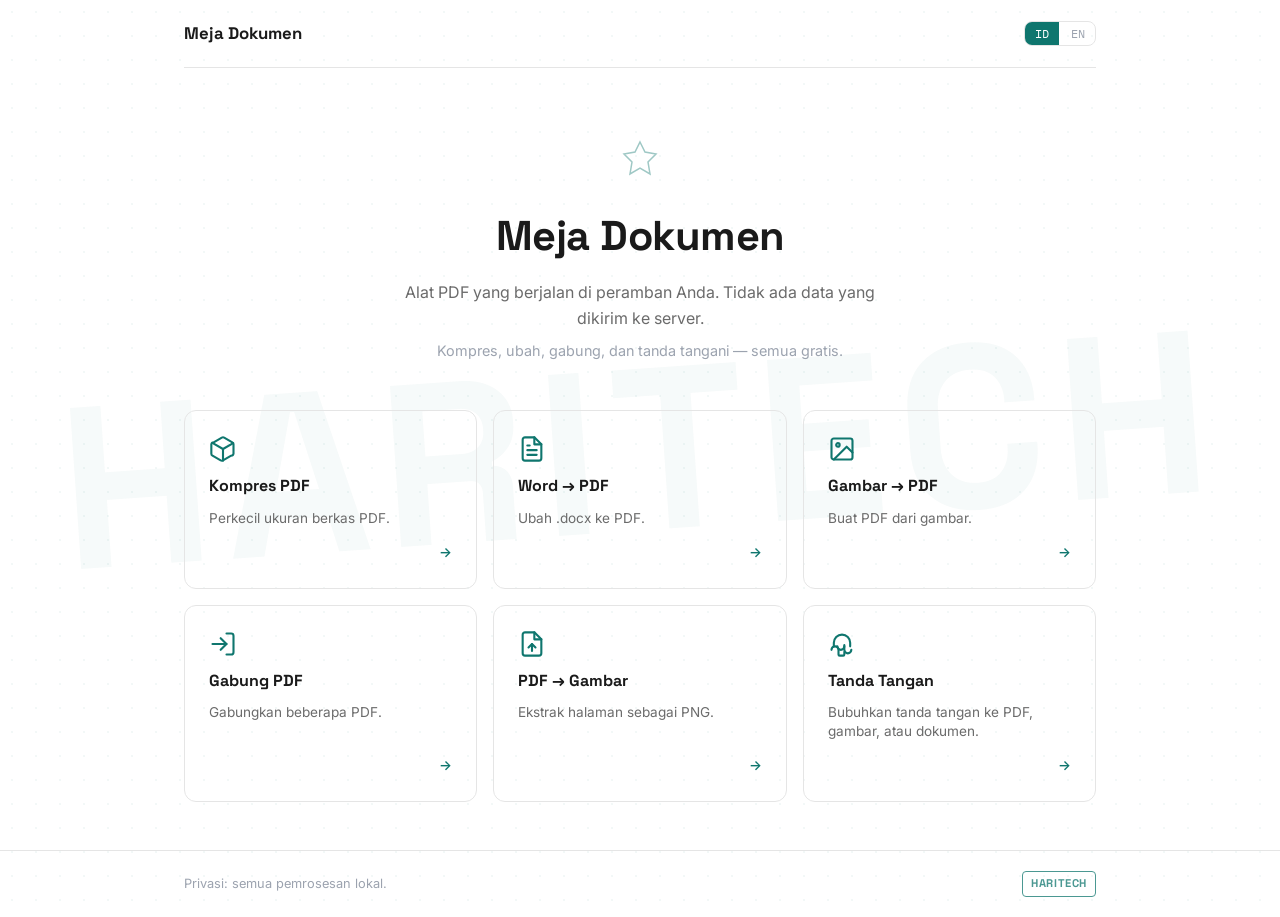
<file: index.html>
<!DOCTYPE html>
<html lang="id">
<head>
<meta charset="UTF-8">
<meta name="viewport" content="width=device-width,initial-scale=1.0">
<title data-i18n="page.title">Converty - Convert all your document privately</title>
<link rel="preconnect" href="https://fonts.googleapis.com">
<link href="https://fonts.googleapis.com/css2?family=Space+Grotesk:wght@500;700&family=Inter:wght@400;500;600&family=IBM+Plex+Mono:wght@400;500&display=swap" rel="stylesheet">
<link rel="stylesheet" href="style.css">
</head>
<body>

<div class="watermark" aria-hidden="true"><span>haritech</span></div>

<div class="container">

<header class="site-header">
  <span class="site-title" data-i18n="site.title">Meja Dokumen</span>
  <div class="lang-toggle">
    <button class="lang-btn active" data-lang="id" onclick="setLang('id')">ID</button>
    <button class="lang-btn" data-lang="en" onclick="setLang('en')">EN</button>
  </div>
</header>

<div class="hero">
  <svg class="hero-decor" width="40" height="40" viewBox="0 0 40 40" fill="none" stroke="currentColor" stroke-width="1.5"><path d="M20 2L25 12L36 14L28 22L30 34L20 28L10 34L12 22L4 14L15 12Z"/></svg>
  <h1 data-i18n="page.title">Meja Dokumen</h1>
  <p data-i18n="page.desc">Alat PDF yang berjalan di peramban Anda. Tidak ada data yang dikirim ke server.</p>
  <p class="hero-sub" data-i18n="page.sub">Kompres, ubah, gabung, dan tanda tangani — semua gratis.</p>
</div>

<div class="tool-grid">
  <a href="kompres.html" class="tool-card">
    <svg class="icon" viewBox="0 0 24 24" fill="none" stroke="currentColor" stroke-width="1.8" stroke-linecap="round" stroke-linejoin="round"><path d="M21 16V8a2 2 0 00-1-1.73l-7-4a2 2 0 00-2 0l-7 4A2 2 0 002 8v8a2 2 0 001 1.73l7 4a2 2 0 002 0l7-4A2 2 0 0021 16z"/><polyline points="3.27 6.96 12 12.01 20.73 6.96"/><line x1="12" y1="22.08" x2="12" y2="12"/></svg>
    <h2 class="name" data-i18n="tool1.name">Kompres PDF</h2>
    <p class="desc" data-i18n="tool1.desc">Perkecil ukuran berkas PDF.</p>
    <span class="arrow">&rarr;</span>
  </a>

  <a href="word-pdf.html" class="tool-card">
    <svg class="icon" viewBox="0 0 24 24" fill="none" stroke="currentColor" stroke-width="1.8" stroke-linecap="round" stroke-linejoin="round"><path d="M14 2H6a2 2 0 00-2 2v16a2 2 0 002 2h12a2 2 0 002-2V8z"/><polyline points="14 2 14 8 20 8"/><line x1="16" y1="13" x2="8" y2="13"/><line x1="16" y1="17" x2="8" y2="17"/><polyline points="10 9 9 9 8 9"/></svg>
    <h2 class="name" data-i18n="tool2.name">Word &rarr; PDF</h2>
    <p class="desc" data-i18n="tool2.desc">Ubah .docx ke PDF.</p>
    <span class="arrow">&rarr;</span>
  </a>

  <a href="gambar-pdf.html" class="tool-card">
    <svg class="icon" viewBox="0 0 24 24" fill="none" stroke="currentColor" stroke-width="1.8" stroke-linecap="round" stroke-linejoin="round"><rect x="3" y="3" width="18" height="18" rx="2" ry="2"/><circle cx="8.5" cy="8.5" r="1.5"/><polyline points="21 15 16 10 5 21"/></svg>
    <h2 class="name" data-i18n="tool3.name">Gambar &rarr; PDF</h2>
    <p class="desc" data-i18n="tool3.desc">Buat PDF dari gambar.</p>
    <span class="arrow">&rarr;</span>
  </a>

  <a href="gabung.html" class="tool-card">
    <svg class="icon" viewBox="0 0 24 24" fill="none" stroke="currentColor" stroke-width="1.8" stroke-linecap="round" stroke-linejoin="round"><path d="M15 3h4a2 2 0 012 2v14a2 2 0 01-2 2h-4"/><polyline points="10 17 15 12 10 7"/><line x1="15" y1="12" x2="3" y2="12"/></svg>
    <h2 class="name" data-i18n="tool4.name">Gabung PDF</h2>
    <p class="desc" data-i18n="tool4.desc">Gabungkan beberapa PDF.</p>
    <span class="arrow">&rarr;</span>
  </a>

  <a href="pdf-gambar.html" class="tool-card">
    <svg class="icon" viewBox="0 0 24 24" fill="none" stroke="currentColor" stroke-width="1.8" stroke-linecap="round" stroke-linejoin="round"><path d="M14 2H6a2 2 0 00-2 2v16a2 2 0 002 2h12a2 2 0 002-2V8z"/><polyline points="14 2 14 8 20 8"/><line x1="12" y1="18" x2="12" y2="12"/><polyline points="9 15 12 12 15 15"/></svg>
    <h2 class="name" data-i18n="tool5.name">PDF &rarr; Gambar</h2>
    <p class="desc" data-i18n="tool5.desc">Ekstrak halaman sebagai PNG.</p>
    <span class="arrow">&rarr;</span>
  </a>

  <a href="sign.html" class="tool-card">
    <svg class="icon" viewBox="0 0 24 24" fill="none" stroke="currentColor" stroke-width="1.8" stroke-linecap="round" stroke-linejoin="round"><path d="M3 17a3 3 0 016 0v4a1 1 0 001 1h3a1 1 0 001-1v-2"/><path d="M20 17a3 3 0 01-6 0v-4"/><path d="M14 14a3 3 0 01-6 0"/><path d="M5 14v-3a7 7 0 0114 0v3"/></svg>
    <h2 class="name" data-i18n="tool6.name">Tanda Tangan</h2>
    <p class="desc" data-i18n="tool6.desc">Bubuhkan tanda tangan ke PDF, gambar, atau dokumen.</p>
    <span class="arrow">&rarr;</span>
  </a>
</div>

</div>

<footer class="site-footer">
  <div class="container">
    <div class="footer-left">
      <p data-i18n="footer.privacy">Privasi: semua pemrosesan lokal.</p>
    </div>
    <div class="footer-right">
      <p><span class="brand-badge">haritech</span></p>
    </div>
  </div>
</footer>

<script>
const i18n = {
  id: {
    'site.title': 'Meja Dokumen',
    'page.title': 'Meja Dokumen',
    'page.desc': 'Alat PDF yang berjalan di peramban Anda. Tidak ada data yang dikirim ke server.',
    'page.sub': 'Kompres, ubah, gabung, dan tanda tangani — semua gratis.',
    'tool1.name': 'Kompres PDF',
    'tool1.desc': 'Perkecil ukuran berkas PDF.',
    'tool2.name': 'Word → PDF',
    'tool2.desc': 'Ubah .docx ke PDF.',
    'tool3.name': 'Gambar → PDF',
    'tool3.desc': 'Buat PDF dari gambar.',
    'tool4.name': 'Gabung PDF',
    'tool4.desc': 'Gabungkan beberapa PDF.',
    'tool5.name': 'PDF → Gambar',
    'tool5.desc': 'Ekstrak halaman sebagai PNG.',
    'tool6.name': 'Tanda Tangan',
    'tool6.desc': 'Bubuhkan tanda tangan ke PDF, gambar, atau dokumen.',
    'footer.privacy': 'Privasi: semua pemrosesan lokal.'
  },
  en: {
    'site.title': 'Document Desk',
    'page.title': 'Document Desk',
    'page.desc': 'PDF tools that run in your browser. No data is sent to any server.',
    'page.sub': 'Compress, convert, merge, and sign — all free.',
    'tool1.name': 'Compress PDF',
    'tool1.desc': 'Reduce PDF file size.',
    'tool2.name': 'Word → PDF',
    'tool2.desc': 'Convert .docx to PDF.',
    'tool3.name': 'Image → PDF',
    'tool3.desc': 'Make PDF from images.',
    'tool4.name': 'Merge PDF',
    'tool4.desc': 'Combine multiple PDFs.',
    'tool5.name': 'PDF → Image',
    'tool5.desc': 'Extract pages as PNG.',
    'tool6.name': 'Sign',
    'tool6.desc': 'Add signature to PDF, image, or document.',
    'footer.privacy': 'Privacy: all processing is local.'
  }
};

function setLang(lang) {
  document.documentElement.lang = lang;
  document.querySelectorAll('[data-i18n]').forEach(function(el) {
    var key = el.getAttribute('data-i18n');
    if (i18n[lang] && i18n[lang][key] !== undefined) {
      el.textContent = i18n[lang][key];
    }
  });
  document.querySelectorAll('.lang-btn').forEach(function(btn) {
    btn.classList.toggle('active', btn.getAttribute('data-lang') === lang);
  });
  localStorage.setItem('lang', lang);
}

(function() {
  var saved = localStorage.getItem('lang');
  if (saved && saved !== 'id') setLang(saved);
})();
</script>
</body>
</html>
</file>
<file: style.css>
:root {
  --accent: #0F766E;
  --accent-hover: #0D5E57;
  --accent-light: #F0FDFA;
  --bg: #fff;
  --text: #1a1a1a;
  --text-secondary: #6b6b6b;
  --text-tertiary: #9ca3af;
  --border: #e5e5e5;
  --radius: 8px;
  --radius-lg: 12px;
  --red: #ef4444;
  --green: #059669;
  --font: 'Inter', sans-serif;
  --font-heading: 'Space Grotesk', sans-serif;
  --font-mono: 'IBM Plex Mono', monospace;
}
*,*::before,*::after{box-sizing:border-box}
body{
  margin:0;
  font-family:var(--font);
  color:var(--text);
  background:var(--bg);
  background-image:radial-gradient(circle,rgba(15,118,110,0.05) 1px,transparent 1px);
  background-size:24px 24px;
  line-height:1.6;
  -webkit-font-smoothing:antialiased;
  position:relative;
  min-height:100vh;
}
a{color:inherit;text-decoration:none}
.container{max-width:960px;margin:0 auto;padding:0 24px;position:relative;z-index:1}

/* Watermark */
.watermark{
  position:fixed;inset:0;display:flex;align-items:center;justify-content:center;
  pointer-events:none;z-index:0;overflow:hidden;
}
.watermark span{
  font-family:var(--font-heading);
  font-size:clamp(100px,18vw,260px);font-weight:700;color:var(--accent);
  opacity:0.035;letter-spacing:12px;user-select:none;
  transform:rotate(-4deg);text-transform:uppercase;white-space:nowrap;
}

/* Brand badge */
.brand-badge{
  display:inline-flex;align-items:center;gap:4px;
  font-family:var(--font-heading);font-weight:700;font-size:.7rem;
  color:var(--accent);border:1px solid var(--accent);border-radius:4px;
  padding:3px 8px;letter-spacing:.6px;opacity:.75;text-transform:uppercase;
  transition:opacity .2s;
}
.brand-badge:hover{opacity:1}

/* Header */
.site-header{
  display:flex;align-items:center;justify-content:space-between;
  padding:20px 0;border-bottom:1px solid var(--border);margin-bottom:48px;position:relative;z-index:1;
  animation:slideDown .4s ease both;
}
.site-title{font-family:var(--font-heading);font-weight:700;font-size:1.05rem}
.back-link{display:flex;align-items:center;gap:6px;color:var(--text-secondary);font-size:.88rem;transition:color .15s}
.back-link:hover{color:var(--text)}

/* Lang toggle */
.lang-toggle{display:flex;gap:2px;border:1px solid var(--border);border-radius:var(--radius);overflow:hidden}
.lang-btn{border:none;background:transparent;padding:4px 10px;font-size:.72rem;font-family:var(--font-mono);cursor:pointer;color:var(--text-tertiary);transition:all .15s}
.lang-btn.active{background:var(--accent);color:#fff}
.lang-btn:hover:not(.active){color:var(--text)}

/* Hero (index) */
.hero{text-align:center;padding:24px 0 16px;margin-bottom:16px;position:relative;animation:fadeInUp .5s ease both}
.hero-decor{margin-bottom:16px;color:var(--accent);opacity:.4;animation:spinSlow 20s linear infinite}
@keyframes spinSlow{to{transform:rotate(360deg)}}
.hero h1{font-family:var(--font-heading);font-weight:700;font-size:2.6rem;margin:0 0 10px;letter-spacing:-.5px}
.hero p{font-size:1rem;color:var(--text-secondary);max-width:520px;margin:0 auto}
.hero .hero-sub{font-size:.9rem;color:var(--text-tertiary);margin-top:8px}

/* Page title */
.page-title{margin-bottom:32px;animation:fadeInUp .4s .1s ease both}
.page-title h1{font-family:var(--font-heading);font-weight:700;font-size:1.6rem;margin:0 0 6px;display:inline-block;position:relative}
.page-title h1::after{content:'';position:absolute;bottom:-4px;left:0;width:36px;height:3px;background:var(--accent);border-radius:2px}
.page-title p{margin:0;font-size:.92rem;color:var(--text-secondary);margin-top:8px}

/* Tool grid */
.tool-grid{display:grid;grid-template-columns:repeat(3,1fr);gap:16px;margin:32px 0}
.tool-card{
  display:flex;flex-direction:column;gap:10px;padding:24px;
  border:1px solid var(--border);border-radius:var(--radius-lg);text-decoration:none;color:inherit;
  transition:border-color .25s,background .25s,box-shadow .3s,transform .3s;position:relative;
  animation:fadeInUp .5s ease both;
}
.tool-card:nth-child(1){animation-delay:.1s}
.tool-card:nth-child(2){animation-delay:.15s}
.tool-card:nth-child(3){animation-delay:.2s}
.tool-card:nth-child(4){animation-delay:.25s}
.tool-card:nth-child(5){animation-delay:.3s}
.tool-card:nth-child(6){animation-delay:.35s}
.tool-card:hover{border-color:var(--accent);background:var(--accent-light);box-shadow:0 8px 30px rgba(0,0,0,0.08);transform:translateY(-3px)}
.tool-card .icon{width:28px;height:28px;color:var(--accent);flex-shrink:0;transition:transform .3s ease}
.tool-card:hover .icon{transform:scale(1.15)}
.tool-card .name{font-family:var(--font-heading);font-weight:700;font-size:1rem;margin:0}
.tool-card .desc{font-size:.85rem;color:var(--text-secondary);line-height:1.4;margin:0;flex:1}
.tool-card .arrow{color:var(--accent);font-size:.85rem;font-weight:600;align-self:flex-end;margin-top:4px;transition:transform .2s}
.tool-card:hover .arrow{transform:translateX(4px)}

/* Dropzone */
.dropzone{
  border:2px dashed var(--border);border-radius:var(--radius-lg);padding:40px 24px;text-align:center;
  cursor:pointer;transition:border-color .25s,background .25s,transform .2s,box-shadow .25s;
  animation:fadeInUp .4s .15s ease both;
}
.dropzone:hover,.dropzone.dragover{border-color:var(--accent);background:var(--accent-light)}
.dropzone.dragover{transform:scale(1.01);box-shadow:0 0 0 4px rgba(15,118,110,0.1);animation:pulseBorder 1.5s infinite}
@keyframes pulseBorder{0%,100%{box-shadow:0 0 0 0 rgba(15,118,110,0.25)}50%{box-shadow:0 0 0 8px rgba(15,118,110,0)}}
.dropzone .dz-icon{width:36px;height:36px;margin:0 auto 10px;color:var(--text-tertiary);transition:color .2s}
.dropzone.dragover .dz-icon{color:var(--accent)}
.dropzone .dz-title{font-weight:600;font-size:.9rem;color:var(--text)}
.dropzone .dz-sub{font-size:.8rem;color:var(--text-secondary);margin-top:4px}
.dropzone input[type=file]{display:none}

/* Drag overlay */
.drag-overlay{
  position:fixed;inset:0;background:rgba(15,118,110,0.06);backdrop-filter:blur(6px);
  z-index:999;display:none;align-items:center;justify-content:center;animation:fadeIn .2s ease;
}
.drag-overlay-inner{
  border:3px dashed var(--accent);border-radius:20px;padding:60px 80px;
  text-align:center;background:rgba(255,255,255,0.92);animation:scaleIn .3s ease;
}
.drag-overlay-inner svg{width:60px;height:60px;color:var(--accent);margin-bottom:16px}
.drag-overlay-inner p{font-size:1.1rem;color:var(--text);font-weight:600}

/* File list */
.file-list{list-style:none;padding:0;margin:14px 0 0}
.file-list li{
  display:flex;align-items:center;gap:10px;padding:8px 12px;
  border:1px solid var(--border);border-radius:6px;margin-bottom:6px;font-size:.85rem;
  transition:border-color .15s,box-shadow .15s;animation:slideInRight .3s ease both;
}
.file-list li:nth-child(1){animation-delay:0.05s}
.file-list li:nth-child(2){animation-delay:0.1s}
.file-list li:nth-child(3){animation-delay:0.15s}
.file-list li:nth-child(4){animation-delay:0.2s}
.file-list li:nth-child(5){animation-delay:0.25s}
.file-list li:nth-child(6){animation-delay:0.3s}
.file-list li:nth-child(7){animation-delay:0.35s}
.file-list li:nth-child(8){animation-delay:0.4s}
.file-list li:hover{border-color:var(--text-tertiary)}
.file-list .thumb{width:48px;height:48px;border-radius:6px;border:1px solid var(--border);object-fit:cover;flex-shrink:0;background:var(--bg);animation:scaleIn .3s ease}
.file-list .thumb-placeholder{width:48px;height:48px;border-radius:6px;border:1px solid var(--border);display:flex;align-items:center;justify-content:center;flex-shrink:0;color:var(--text-tertiary);background:var(--bg)}
.file-list .fname{flex:1;font-family:var(--font-mono);font-size:.8rem;overflow:hidden;text-overflow:ellipsis;white-space:nowrap}
.file-list .fsize{font-family:var(--font-mono);font-size:.74rem;color:var(--text-tertiary);flex-shrink:0}
.file-list button{border:none;background:none;cursor:pointer;color:var(--text-tertiary);font-size:.88rem;padding:2px 5px;line-height:1;transition:color .15s}
.file-list button:hover{color:var(--red)}
.file-list button.move:hover{color:var(--accent)}

/* Options row */
.options-row{display:flex;flex-wrap:wrap;gap:12px;margin-top:16px;align-items:flex-end;animation:fadeInUp .4s .2s ease both}
.field{display:flex;flex-direction:column;gap:4px}
.field label{font-size:.7rem;font-family:var(--font-mono);color:var(--text-secondary);text-transform:uppercase;letter-spacing:.4px}
.field select{font-family:var(--font);font-size:.85rem;padding:7px 10px;border:1px solid var(--border);border-radius:6px;background:var(--bg);color:var(--text);outline:none;transition:border-color .15s,box-shadow .15s}
.field select:focus{border-color:var(--accent);box-shadow:0 0 0 3px rgba(15,118,110,0.1)}
.field input[type=range]{width:140px;accent-color:var(--accent);cursor:pointer}
.field input[type=number]{font-family:var(--font-mono);font-size:.8rem;padding:6px 8px;border:1px solid var(--border);border-radius:6px;width:72px;outline:none;transition:border-color .15s}
.field input[type=number]:focus{border-color:var(--accent);box-shadow:0 0 0 3px rgba(15,118,110,0.1)}
.field input[type=file]{display:none}

/* Button */
.btn{
  font-family:var(--font-heading);font-weight:700;font-size:.85rem;color:#fff;
  background:var(--accent);border:none;border-radius:var(--radius);padding:10px 24px;
  cursor:pointer;transition:background .2s,transform .15s,box-shadow .2s;white-space:nowrap;
  display:inline-flex;align-items:center;gap:8px;
}
.btn:hover:not(:disabled){background:var(--accent-hover);transform:translateY(-2px);box-shadow:0 4px 14px rgba(15,118,110,0.35)}
.btn:active:not(:disabled){transform:translateY(0);box-shadow:0 2px 8px rgba(15,118,110,0.2)}
.btn:disabled{background:var(--text-tertiary);cursor:not-allowed;transform:none;box-shadow:none}
.btn-outline{background:transparent;color:var(--accent);border:1px solid var(--accent)}
.btn-outline:hover:not(:disabled){background:var(--accent-light);color:var(--accent-hover);border-color:var(--accent-hover);box-shadow:0 4px 14px rgba(15,118,110,0.15)}
.btn-danger{background:var(--red)}
.btn-danger:hover:not(:disabled){background:#dc2626;box-shadow:0 4px 14px rgba(239,68,68,0.35)}
.btn-group{display:flex;gap:6px;flex-wrap:wrap}
.btn-group .btn{padding:6px 14px;font-size:.78rem}

/* Spinner */
.spinner{display:inline-block;width:16px;height:16px;border:2px solid rgba(255,255,255,0.3);border-top-color:#fff;border-radius:50%;animation:spin .6s linear infinite;vertical-align:middle}

/* Status & result */
.status{margin-top:12px;font-family:var(--font-mono);font-size:.8rem;color:var(--text-secondary);min-height:1.2em;white-space:pre-wrap}
.status.err{color:var(--red)}
.result{margin-top:14px;animation:fadeInUp .3s ease}
.result-row{display:flex;align-items:center;gap:14px;flex-wrap:wrap}
.dl-link{
  display:inline-flex;align-items:center;gap:6px;background:var(--text);color:#fff;
  font-family:var(--font-mono);font-size:.8rem;padding:8px 16px;border-radius:var(--radius);
  transition:background .2s,transform .15s;
}
.dl-link:hover{background:#333;transform:translateY(-1px)}
.size-note{font-size:.76rem;color:var(--text-tertiary);font-family:var(--font-mono)}

/* Stamp */
.stamp{display:inline-flex;align-items:center;gap:6px;padding:6px 14px 6px 10px;border-radius:999px;background:#ecfdf5;color:var(--green);font-family:var(--font-heading);font-weight:700;font-size:.8rem;border:1px solid #a7f3d0;margin-top:8px;animation:bounceIn .4s ease}

/* Note */
.note{font-size:.8rem;color:var(--text-tertiary);margin-top:16px}

/* Footer */
.site-footer{border-top:1px solid var(--border);padding:20px 0;margin-top:48px;font-size:.8rem;color:var(--text-tertiary);position:relative;z-index:1}
.site-footer .container{display:flex;flex-wrap:wrap;justify-content:space-between;gap:8px}
.site-footer p{margin:0}
.footer-left{display:flex;flex-wrap:wrap;gap:6px 16px;align-items:center}
.footer-right{display:flex;align-items:center;gap:8px}

/* Sign layout */
.sign-layout{display:grid;grid-template-columns:1fr 1fr;gap:24px;margin-top:24px;animation:fadeInUp .4s .1s ease both}
.sign-pad-section,.sign-target-section{display:flex;flex-direction:column;gap:12px}
.sign-section-title{font-family:var(--font-heading);font-weight:700;font-size:.95rem;margin:0}
.sign-canvas-wrap{
  border:2px dashed var(--border);border-radius:var(--radius-lg);padding:8px;
  background:var(--bg);transition:border-color .2s;
}
.sign-canvas-wrap:focus-within{border-color:var(--accent)}
.sign-canvas{display:block;width:100%;height:200px;cursor:crosshair;border-radius:6px;background:#fff;touch-action:none}
.sign-actions{display:flex;gap:8px;flex-wrap:wrap}
.sign-preview-img{max-width:200px;max-height:80px;border:1px solid var(--border);border-radius:6px;object-fit:contain;margin-top:4px;display:none}
.sign-position-section{animation:fadeInUp .4s .2s ease both}
.sign-presets{display:flex;gap:8px;margin-bottom:12px;flex-wrap:wrap}
.sign-preset{font-family:var(--font-mono);font-size:.75rem;padding:5px 12px;border:1px solid var(--border);border-radius:6px;background:var(--bg);cursor:pointer;transition:all .15s}
.sign-preset.active{border-color:var(--accent);background:var(--accent-light);color:var(--accent);font-weight:600}
.sign-preset:hover:not(.active){border-color:var(--text-tertiary)}
.sign-custom-row{display:flex;gap:16px;flex-wrap:wrap;align-items:center}
.sign-custom-row .field{flex-direction:row;align-items:center;gap:8px}
.sign-custom-row .field label{font-size:.7rem;text-transform:none;font-family:var(--font-mono);min-width:20px}
.sign-scale-section{display:flex;align-items:center;gap:12px;margin-top:8px}
.sign-scale-section label{font-size:.7rem;font-family:var(--font-mono);color:var(--text-secondary);text-transform:uppercase;letter-spacing:.4px}
.sign-scale-section input[type=range]{flex:1;max-width:200px}

/* Preview section */
.preview-section{margin-top:32px;animation:fadeInUp .4s .25s ease both}
.preview-section .sign-section-title{margin-bottom:8px}
.preview-wrap{border:2px solid var(--border);border-radius:var(--radius-lg);padding:12px;background:#fafafa;text-align:center;position:relative;overflow:hidden;min-height:100px;display:flex;align-items:center;justify-content:center}
#preview-canvas{max-width:100%;height:auto;display:block;margin:0 auto;border-radius:4px;box-shadow:0 1px 6px rgba(0,0,0,0.08);cursor:grab;touch-action:none}
#preview-canvas:active{cursor:grabbing}
.preview-hint{font-size:.78rem;color:var(--text-tertiary);margin:8px 0 0;display:none}
.preview-empty{font-size:.85rem;color:var(--text-tertiary);padding:24px}

/* Keyframes */
@keyframes slideDown{from{opacity:0;transform:translateY(-20px)}to{opacity:1;transform:translateY(0)}}
@keyframes fadeInUp{from{opacity:0;transform:translateY(12px)}to{opacity:1;transform:translateY(0)}}
@keyframes slideInRight{from{opacity:0;transform:translateX(20px)}to{opacity:1;transform:translateX(0)}}
@keyframes fadeIn{from{opacity:0}to{opacity:1}}
@keyframes scaleIn{from{opacity:0;transform:scale(0.85)}to{opacity:1;transform:scale(1)}}
@keyframes spin{to{transform:rotate(360deg)}}
@keyframes bounceIn{
  0%{opacity:0;transform:scale(0.3)}
  50%{opacity:1;transform:scale(1.05)}
  70%{transform:scale(0.95)}
  100%{transform:scale(1)}
}

/* Responsive */
@media(max-width:768px){
  .tool-grid{grid-template-columns:repeat(2,1fr)}
  .site-header{margin-bottom:32px}
  .page-title h1{font-size:1.35rem}
  .hero h1{font-size:2rem}
  .sign-layout{grid-template-columns:1fr}
  .drag-overlay-inner{padding:40px 48px}
  .drag-overlay-inner svg{width:48px;height:48px}
}
@media(max-width:500px){
  .container{padding:0 16px}
  .tool-grid{grid-template-columns:1fr}
  .site-header{margin-bottom:24px}
  .site-footer .container{flex-direction:column;text-align:center}
  .footer-right{margin-top:4px}
  .dropzone{padding:28px 16px}
  .options-row{flex-direction:column;align-items:stretch}
  .file-list li{flex-wrap:wrap}
  .hero h1{font-size:1.6rem}
  .hero p{font-size:.9rem}
  .drag-overlay-inner{padding:28px 20px}
  .drag-overlay-inner svg{width:40px;height:40px}
  .drag-overlay-inner p{font-size:.95rem}
  .sign-layout{grid-template-columns:1fr}
}
@media(prefers-reduced-motion:reduce){*{transition:none!important;animation:none!important}}
</file>
